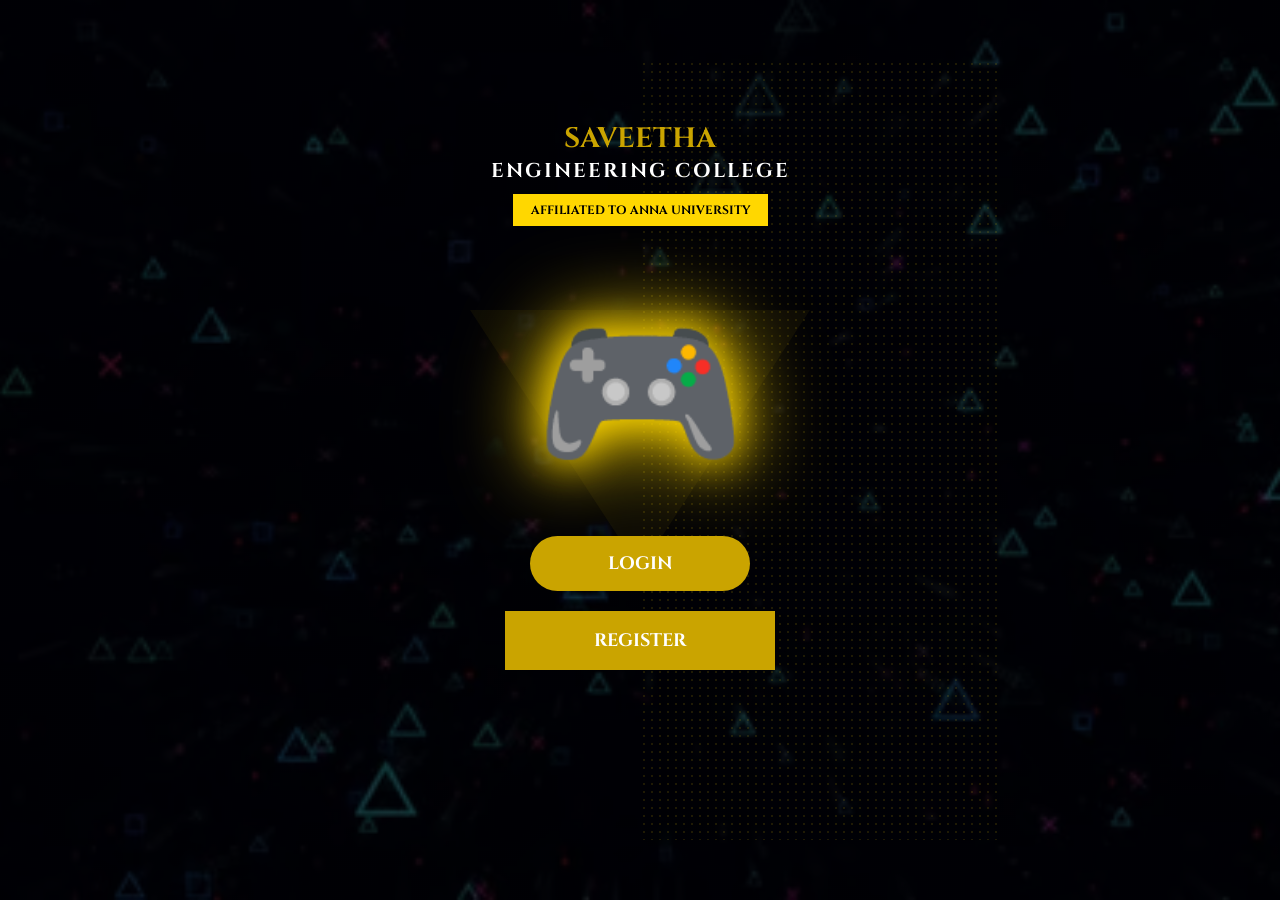
<file: sakthi/figmaapp/static/index.html>
<!DOCTYPE html>
<html lang="en">
<head>
    <meta charset="UTF-8">
    <meta name="viewport" content="width=device-width, initial-scale=1.0">

    <!-- British Style Font -->
    <link href="https://fonts.googleapis.com/css2?family=Cinzel:wght@400;600;700&display=swap" rel="stylesheet">

    <link rel="stylesheet" href="style.css">

    <title>Gaming Portal</title>
</head>

<body>

    <div class="container">

        <!-- College Header -->
        <div class="college">
            <h1>SAVEETHA</h1>
            <h2>ENGINEERING COLLEGE</h2>

            <div class="tag">
                AFFILIATED TO ANNA UNIVERSITY
            </div>
        </div>

        <!-- Controller -->
        <div class="controller">
            🎮
        </div>

        <!-- Triangle Design -->
        <div class="triangle"></div>

        <!-- Buttons -->
        <div class="buttons">

            <button class="login-btn">
                LOGIN
            </button>

            <button class="register-btn">
                REGISTER
            </button>

        </div>

    </div>

</body>
</html>
</file>
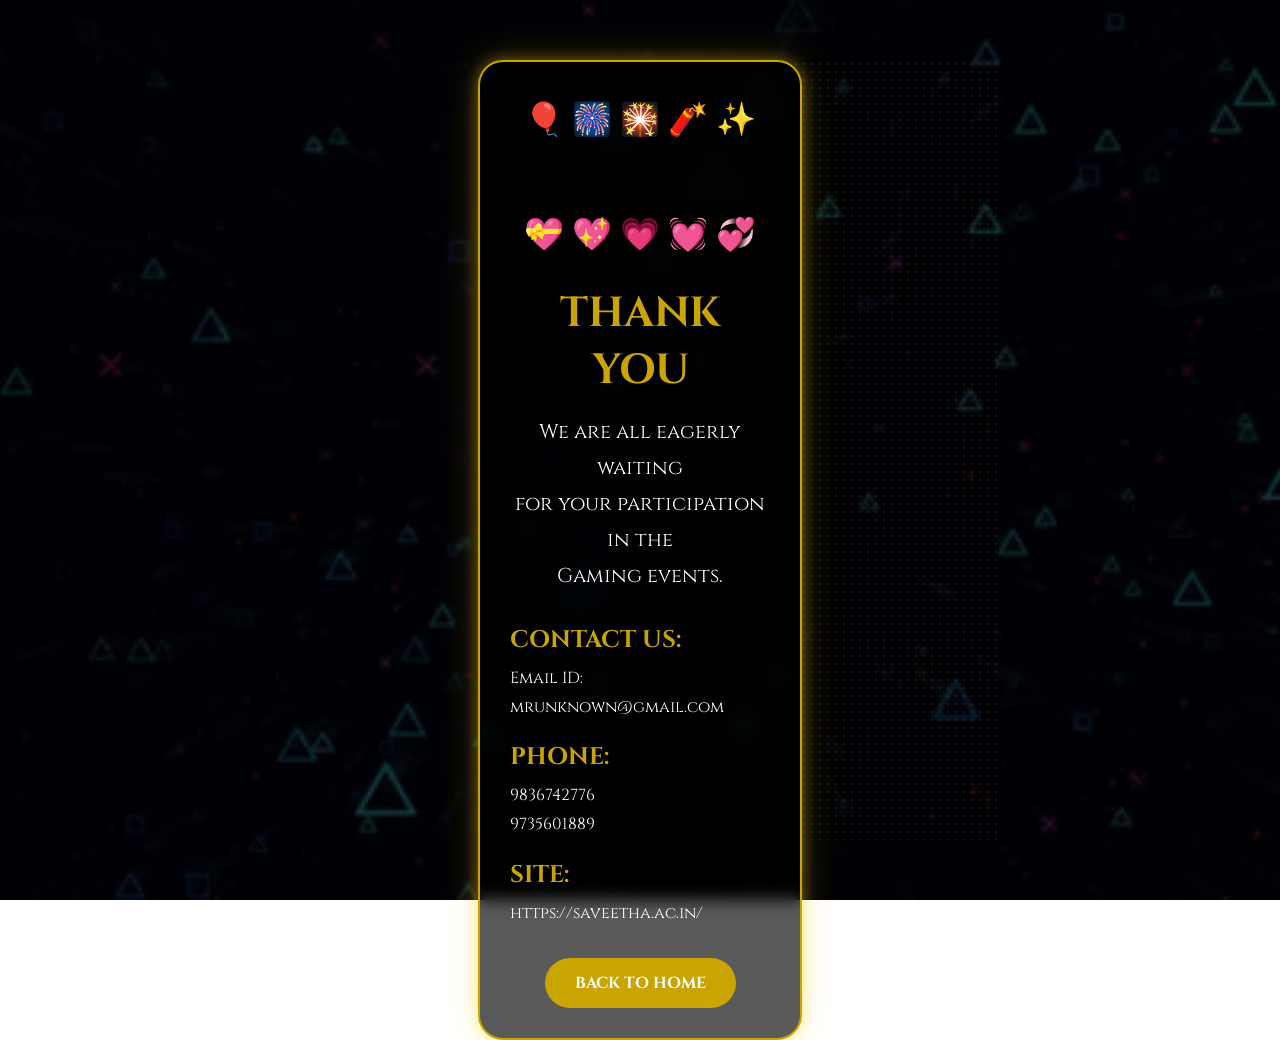
<file: sakthi/figmaapp/static/contact.html>
<!DOCTYPE html>
<html lang="en">
<head>
    <meta charset="UTF-8">
    <meta name="viewport" content="width=device-width, initial-scale=1.0">

    <!-- British Style Font -->
    <link href="https://fonts.googleapis.com/css2?family=Cinzel:wght@400;600;700&display=swap" rel="stylesheet">

    <link rel="stylesheet" href="style.css">

    <title>Gaming Portal</title>
</head>

<body>
    <div class="container">

    <div class="thankyou-card">

        <!-- Sports Icons -->
        <div class="sports-icons">
            🎈 🎆 🎇 🧨 ✨
            <br><br>
            💝 💖 💗 💓 💞
        </div>

        <!-- Thank You Message -->
        <div class="thankyou-content">

            <h1>THANK YOU</h1>

            <p>
                We are all eagerly waiting<br>
                for your participation in the<br>
                Gaming events.
            </p>

        </div>

        <!-- Contact Section -->
        <div class="contact-section">

            <h2>CONTACT US:</h2>

            <p>
                Email ID:
                mrunknown@gmail.com
            </p>

            <h2>PHONE:</h2>

            <p>
                9836742776<br>
                9735601889
            </p>

            <h2>SITE:</h2>

            <p>
                https://saveetha.ac.in/
            </p>

        </div>

        <!-- Back Button -->
        <div class="btn-area">
            <a href="index.html" class="gold-btn">
                BACK TO HOME
            </a>
        </div>

    </div>

</div>
</body>
</html>
</file>
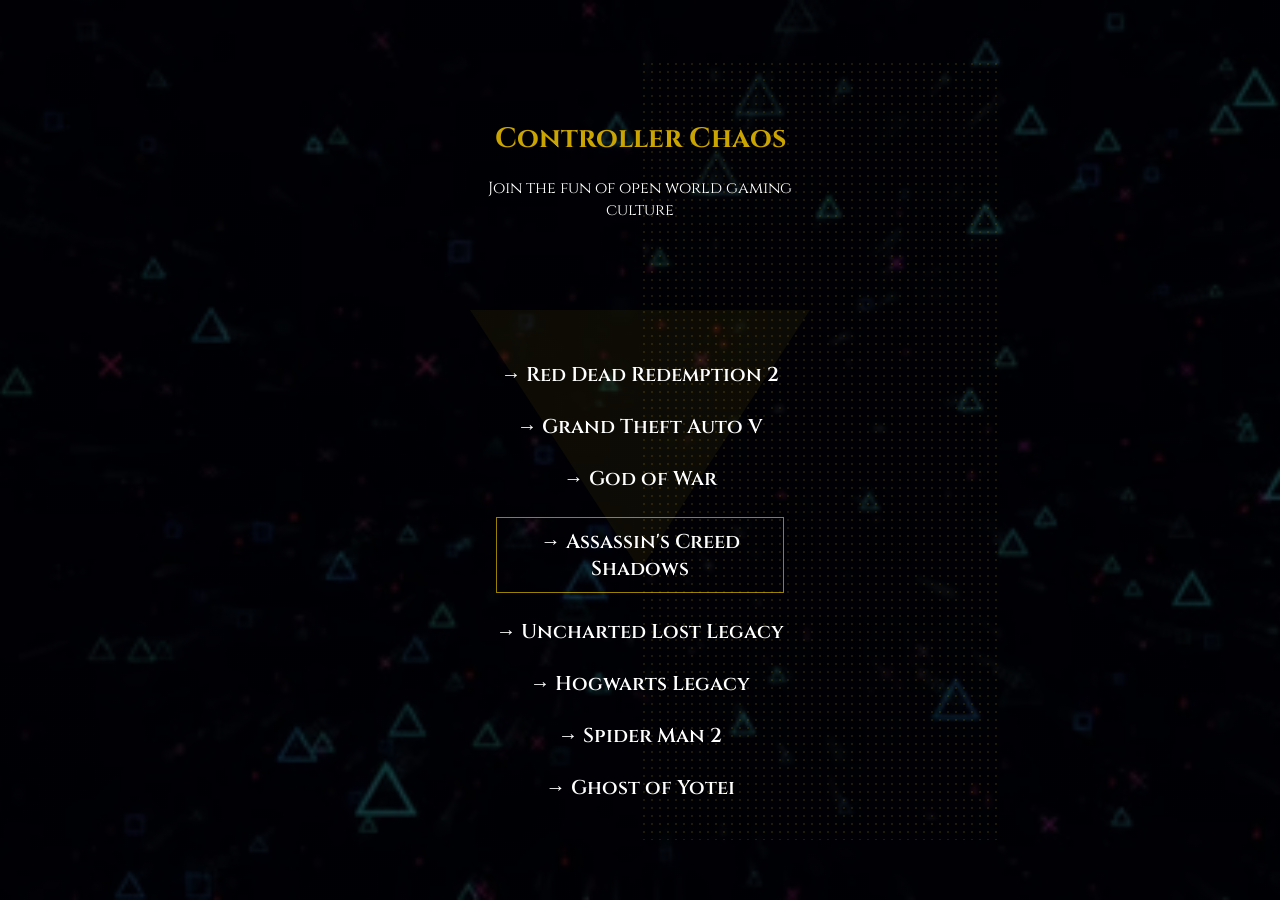
<file: sakthi/figmaapp/static/front_page.html>
<!DOCTYPE html>
<html lang="en">
<head>
    <meta charset="UTF-8">
    <meta name="viewport" content="width=device-width, initial-scale=1.0">

    <!-- British Style Font -->
    <link href="https://fonts.googleapis.com/css2?family=Cinzel:wght@400;600;700&display=swap" rel="stylesheet">

    <link rel="stylesheet" href="style.css">

    <title>Gaming Portal</title>
</head>

<body>
<div class="container">

    <!-- Title -->
    <div class="college">
        <h1>Controller Chaos</h1>
        <p class="subtitle">
            Join the fun of open world gaming culture
        </p>
    </div>

    <!-- Triangle -->
    <div class="triangle"></div>

    <!-- Game List -->
    <div class="game-list">

        <a href="#" class="game">
            → Red Dead Redemption 2
        </a>

        <a href="#" class="game">
            → Grand Theft Auto V
        </a>

        <a href="#" class="game">
            → God of War
        </a>

        <a href="#" class="game active">
            → Assassin's Creed Shadows
        </a>

        <a href="#" class="game">
            → Uncharted Lost Legacy
        </a>

        <a href="#" class="game">
            → Hogwarts Legacy
        </a>

        <a href="#" class="game">
            → Spider Man 2
        </a>

        <a href="#" class="game">
            → Ghost of Yotei
        </a>

    </div>


</div>
</body>
</html>
</file>
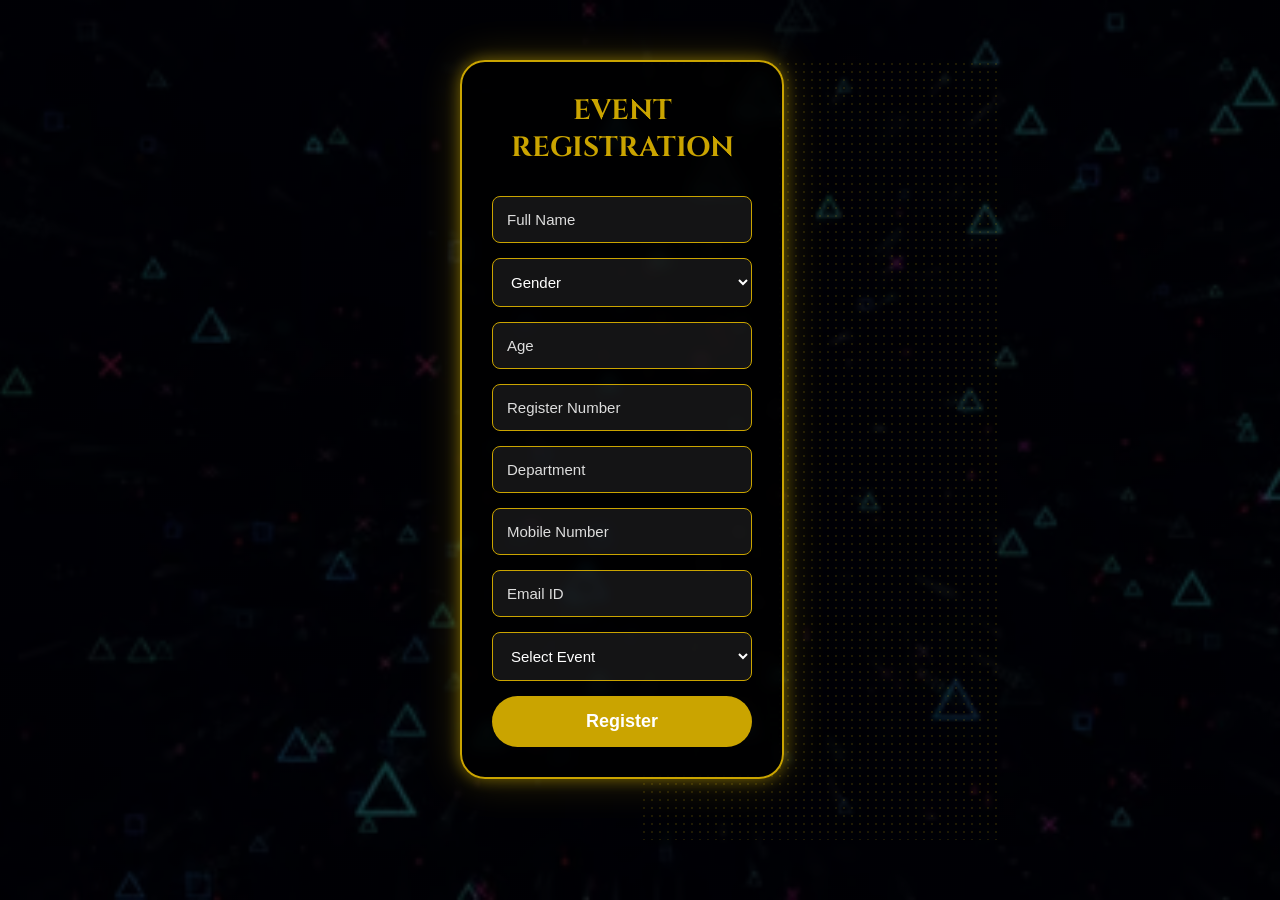
<file: sakthi/figmaapp/static/registration.html>
<!DOCTYPE html>
<html lang="en">
<head>
    <meta charset="UTF-8">
    <meta name="viewport" content="width=device-width, initial-scale=1.0">

    <link href="https://fonts.googleapis.com/css2?family=Cinzel:wght@400;600;700&display=swap" rel="stylesheet">

    <link rel="stylesheet" href="style.css">

    <title>Event Registration</title>
</head>
<body>

<div class="container">

    <div class="form-card">

        <h1>EVENT REGISTRATION</h1>

        <form>

            <input type="text" placeholder="Full Name">

            <select>
                <option>Gender</option>
                <option>Male</option>
                <option>Female</option>
                <option>Other</option>
            </select>

            <input type="number" placeholder="Age">

            <input type="text" placeholder="Register Number">

            <input type="text" placeholder="Department">

            <input type="tel" placeholder="Mobile Number">

            <input type="email" placeholder="Email ID">

            <select>
                <option>Select Event</option>
                <option>Red Dead Redemption 2</option>
                <option>Grand Theft Auto V</option>
                <option>God of War</option>
                <option>Assassin's Creed Shadows</option>
                <option>Ghost of Yotei</option>
            </select>

            <button type="submit">
                Register
            </button>

        </form>

    </div>

</div>

</body>
</html>
</file>
<file: sakthi/figmaapp/static/style.css>
*{
    margin:0;
    padding:0;
    box-sizing:border-box;
}

body{
    min-height:100vh;
    display:flex;
    justify-content:center;
    align-items:center;

    font-family:'Cinzel', serif;

    background:
    radial-gradient(circle at top left,
    rgba(255,215,0,0.25),
    transparent 30%),

    radial-gradient(circle at bottom right,
    rgba(255,215,0,0.25),
    transparent 30%),

    #000;

    
}

.container{
    width:360px;
    height:780px;
    position:relative;
    text-align:center;
}

/* Gold Dust */
.container::before{
    content:"";
    position:absolute;
    width:100%;
    height:100%;

    background-image:
    radial-gradient(gold 1px, transparent 1px);

    background-size:8px 8px;

    opacity:0.12;
}

/* Header */

.college{
    position:relative;
    z-index:2;
    margin-top:30px;
}

.college h1{
    color:white;
    font-size:35px;
}

.college h2{
    color:white;
    font-size:20px;
    letter-spacing:2px;
}

.tag{
    display:inline-block;

    margin-top:10px;
    padding:8px 18px;

    background:gold;
    color:black;

    font-weight:bold;
    font-size:12px;
}

/* Controller */

.controller{
    font-size:170px;
    margin-top:60px;

    filter:
    drop-shadow(0 0 20px gold)
    drop-shadow(0 0 40px gold);

    position:relative;
    z-index:2;
}

/* Triangle */

.triangle{
    width:0;
    height:0;

    border-left:140px solid transparent;
    border-right:140px solid transparent;
    border-top:220px solid rgba(255,215,0,0.08);

    position:absolute;

    left:50%;
    transform:translateX(-50%);

    top:280px;
}

/* Buttons */

.buttons{
    position:absolute;
    width:100%;
    bottom:170px;

    display:flex;
    flex-direction:column;
    align-items:center;
    gap:20px;

    z-index:2;
}

.login-btn{
    width:220px;
    padding:15px;

    border:none;
    border-radius:50px;

    background:#caa400;
    color:white;

    font-size:18px;
    font-family:'Cinzel', serif;
    font-weight:bold;

    cursor:pointer;

    transition:0.3s;
}

.register-btn{
    width:270px;
    padding:15px;

    border:2px solid #caa400;

    background:#caa400;
    color:white;

    font-size:18px;
    font-family:'Cinzel', serif;
    font-weight:bold;

    cursor:pointer;

    transition:0.3s;
}

.login-btn:hover,
.register-btn:hover{
    transform:scale(1.05);

    box-shadow:
    0 0 15px gold,
    0 0 30px gold;
}
.college{
    margin-top:60px;
    position:relative;
    z-index:2;
}

.college h1{
    color:#caa400;
    font-size:28px;
    font-weight:700;
}

.subtitle{
    color:white;
    margin-top:20px;
    font-size:16px;
}

.game-list{
    position:relative;
    z-index:2;

    width:80%;
    margin:140px auto 0;

    display:flex;
    flex-direction:column;
    gap:25px;
}

.game{
    text-decoration:none;
    color:white;

    font-size:20px;
    font-weight:600;

    transition:0.3s;
}

.game:hover{
    color:gold;
    transform:translateX(10px);
}

.active{
    border:1px solid rgba(255,215,0,0.6);
    padding:10px;
}


.triangle{
    width:0;
    height:0;

    border-left:170px solid transparent;
    border-right:170px solid transparent;
    border-top:260px solid rgba(255,215,0,0.05);

    position:absolute;

    top:250px;
    left:50%;

    transform:translateX(-50%);
}
/* YOUR BACKGROUND IMAGE */

body{
    min-height:100vh;

    background:
    linear-gradient(
        rgba(0,0,0,0.75),
        rgba(0,0,0,0.75)
    ),
    url("back.avif");

    background-size:cover;
    background-position:center;
    background-attachment:fixed;

    font-family:'Cinzel', serif;

    display:flex;
    justify-content:center;
    align-items:center;

    padding:30px 0;
}

/* FORM CARD */

.form-card{
    width:90%;
    max-width:420px;

    background:rgba(0,0,0,0.65);

    border:2px solid #caa400;

    border-radius:25px;

    backdrop-filter:blur(6px);

    padding:30px;

    box-shadow:
    0 0 15px rgba(255,215,0,0.4),
    0 0 40px rgba(255,215,0,0.2);
}

.form-card h1{
    text-align:center;

    color:#caa400;

    margin-bottom:30px;

    font-size:28px;
}

/* INPUTS */

.form-card input,
.form-card select{
    width:100%;

    padding:14px;

    margin-bottom:15px;

    border:1px solid #caa400;

    border-radius:8px;

    background:rgba(255,255,255,0.08);

    color:white;

    font-size:15px;
}

.form-card input::placeholder{
    color:#ddd;
}

.form-card select option{
    color:black;
}

/* BUTTON */

.form-card button{
    width:100%;

    padding:15px;

    border:none;

    border-radius:50px;

    background:#caa400;

    color:white;

    font-size:18px;

    font-weight:bold;

    cursor:pointer;

    transition:0.3s;
}

.form-card button:hover{
    transform:scale(1.03);

    box-shadow:
    0 0 15px gold,
    0 0 30px gold;
}
.thankyou-card{
    width:90%;
    max-width:420px;

    margin:auto;
    padding:30px;

    text-align:center;

    background:rgba(0,0,0,0.65);

    border:2px solid #caa400;
    border-radius:25px;

    backdrop-filter:blur(8px);

    box-shadow:
    0 0 15px rgba(255,215,0,0.4),
    0 0 40px rgba(255,215,0,0.2);
}

.sports-icons{
    color:#caa400;
    font-size:32px;
    line-height:1.8;
    margin-bottom:20px;
}

.thankyou-content h1{
    color:#caa400;
    font-size:42px;
    margin-bottom:15px;
}

.thankyou-content p{
    color:white;
    font-size:20px;
    line-height:1.8;
    margin-bottom:30px;
}

.contact-section{
    text-align:left;
}

.contact-section h2{
    color:#caa400;
    margin-top:20px;
    margin-bottom:8px;
}

.contact-section p{
    color:white;
    line-height:1.8;
}

.btn-area{
    margin-top:30px;
}

.gold-btn{
    display:inline-block;

    padding:14px 30px;

    background:#caa400;
    color:white;

    text-decoration:none;
    border-radius:50px;

    font-weight:bold;

    transition:0.3s;
}

.gold-btn:hover{
    transform:scale(1.05);

    box-shadow:
    0 0 15px gold,
    0 0 30px gold;
}
</file>
